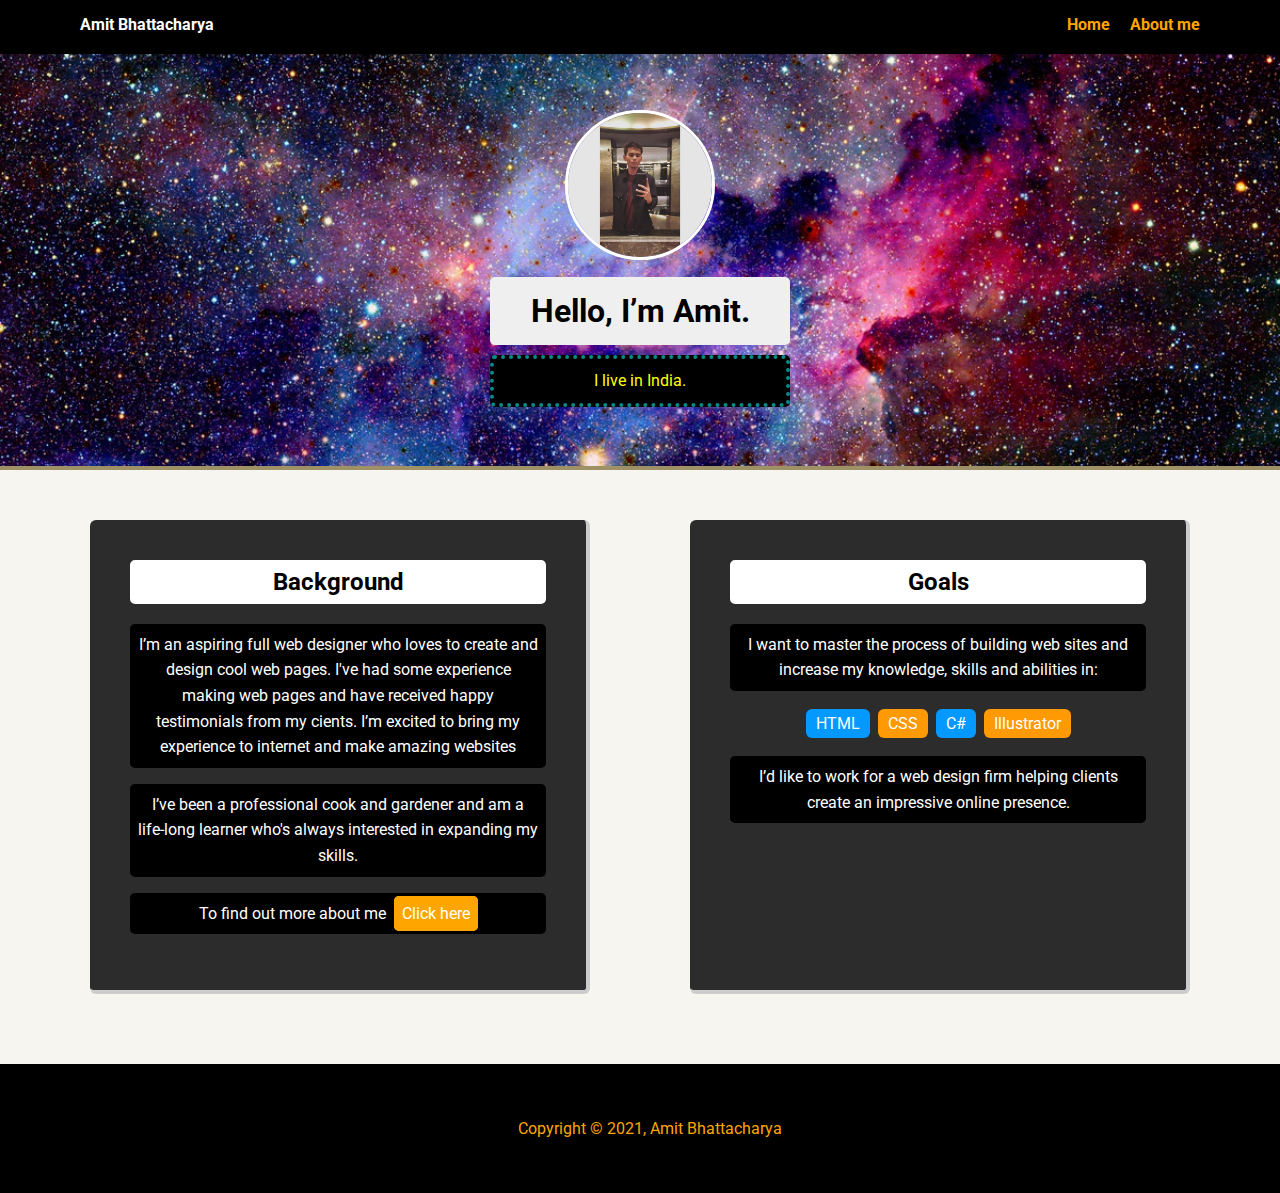
<file: index.html>
<!doctype html>
<html lang="en">
<head>
  <meta charset="utf-8">
  <title>Amit Bhattacharya's Profile</title>
  <meta name="viewport" content="width=device-width, initial-scale=1.0">
  <link rel="stylesheet" href="styles.css">
  <link href="https://fonts.googleapis.com/css?family=Muli%7CRoboto:400,300,500,700,900" rel="stylesheet"></head>
  <body>

    <div class="main-nav">
        <ul class="nav">
          <li class="name">Amit Bhattacharya</li>
          <li><a href="#">Home</a></li>
          <li><a href="about.html">About me</a></li>
        </ul>
    </div>

    <header>
      <img src="images/Profpic1.jpg" alt="Profile Picture of Amit Bhattacharya" class="profile-image">
      <h1 class="tag name">Hello, I’m Amit.</h1>
      <p class="tag location">I live in India.</p>
    </header>

    <main class="flex">
      <div class="card">
        <h2>Background</h2>
        <p>I’m an aspiring full web designer who loves to create and design cool web pages. I've had some experience making web pages and have received happy testimonials from my cients. I’m excited to bring my experience to internet and make amazing websites</p>
        <p>I’ve been a professional cook and gardener and am a life-long learner who's always interested in expanding my skills.</p>
        <p>To find out more about me <a class="buttonabout" href="about.html" >Click here</a> </p>
      </div> 

      <div class="card">
        <h2>Goals</h2>
        <p>I want to master the process of building web sites and increase my knowledge, skills and abilities in:</p>
        <ul class="skills">
          <li>HTML</li>
          <li>CSS</li>
          <li>C#</li>
          <li>Illustrator</li>
        </ul>
        <p>I’d like to work for a web design firm helping clients create an impressive online presence.</p>
      </div> 

    </main>
    <footer>
      <!-- <ul>
        <li><a href="#" class="social twitter">Twitter</a></li>
        <li><a href="#" class="social linkedin">LinkedIn</a></li>
        <li><a href="#" class="social github">Github</a></li>
      </ul> -->
      <p class="copyright">Copyright &copy; 2021, Amit Bhattacharya</p>
    </footer>
  </body>
  </html>
</file>
<file: styles.css>
/* Global Layout Set-up */
* { 
  box-sizing: border-box;
}
  
body {
  margin: 0;
  padding: 0;
  text-align: center;
  font-family: 'Roboto', sans-serif;
  color: #222;
  background: #f7f5f0;
}
/* Link Styles */

a {
  text-decoration: none;
  color: orange;
}
a:hover {
  color: #6633ff;
}

/* Section Styles */

.main-nav {
  width: 100%;
  background: black;
  min-height: 30px;
  padding: 10px;
  position: fixed;
  text-align: center;
}
.nav {
  display: flex;
  justify-content: space-around;
  font-weight: 700;
  list-style-type: none;
  margin: 0 auto;
  padding: 0;
}

.nav .name {
    display: block;
    margin-right: auto;
    color: white;
    transition: all .5s;
}
.nav .details:hover {
    color: hsl(204, 89%, 57%);
}
.nav li {
  padding: 5px 10px 10px 10px;
}
.nav a {
  transition: all .5s;
}
.nav a:hover {
  color: white
}

header {
  text-align: center;
  background: url('images/Space.jpg') no-repeat top center ;
  background-size: cover;
  overflow: hidden;
  padding-top: 60px;
  border-bottom: 4px solid rgb(158, 145, 102);
}
header {
  line-height: 1.5;
}
header .profile-image {
  margin-top: 50px;
  width: 150px;
  height: 150px;
  border-radius: 50%;
  border: 3px solid white;
  transition: all .5s;
}
header .profile-image:hover {
  transform: scale(1.2) rotate(5deg);
}
.tag {
  min-width: 300px;
  background-color: #efefef;
  color: black;
  padding: 10px;
  border-radius: 5px;
  display: table;
  margin: 10px auto;
} 
.about {
  min-width: 300px;
  background-color: #efefef;
  color: black;
  padding: 10px;
  border-radius: 5px;
  display: inline-block;
  margin-top: 150px;
}
.location {
  min-width: 300px;
  padding: 10px;
  border-radius: 5px;
  background-color: #000;
  color: yellow;
  border: 4px dotted darkcyan;
}
.card{
  margin: 30px;
  padding: 20px 40px 40px;
  max-width: 500px;
  text-align: left;
  color:#000;
  background: rgb(44, 44, 44);
  border-bottom: 4px solid #ccc;
  border-right: 4px solid #ccc ;
  border-radius: 6px;
  transition: all .5s;
}
.acard{
  margin: 30px;
  padding: 20px 40px 40px;
  max-width: 1000px;
  text-align: left;
  color:white;
  background: black;
  border: 4px solid orange;
  border-radius: 6px;
  transition: all .5s;
} 
.card>h2 {
  text-align: center;
  background-color: white;
  color:black;
  padding:4px;
  border: 4px solid white;
  border-radius: 5px;
  transition: all .5s;
}
.imgg{
  margin: 50px;
  float:left;
  clear: both;
}
.card>h2:hover{
  color: orange;
  background-color: black;
  padding:4px;
  border: 4px solid black;
  border-radius: 5px;
}
.card>p{
  text-align: center;
  background-color: black;
  color: white;
  padding: 4px;
  border: 4px solid black;
  margin-top: 10px;
  border-radius: 5px;
}
.buttonabout {
  color : white;
  margin-left: 4px;;
  background: orange;
  border : 4px solid orange;
  border-radius: 5px;
  padding:4px;
}
.buttonabout:hover {
  text-decoration: none;
  color : hsl(204, 89%, 57%);
  margin-left: 4px;;
  background-color: white ;
  border : 4px solid white;
  border-radius: 5px;
  padding:4px;
}
.card:hover {
  border-color: orange;
}

ul.skills {
  padding: 0;
  text-align: center;
}

.skills li {
  border-radius: 6px;
  display: inline-block;
  background: #ff9904;
  color: white;
  padding: 5px 10px;
  margin: 2px;
}

.skills li:nth-child(odd) {
  background: #0399ff;
}

footer {
  color: orange;
  background-color: black;
  width: 100%;
  min-height: 30px;
  padding: 40px 0 40px 20px;
}

footer .copyright {
  top: -8px;
  font-size: .75em;
}

footer ul {
  list-style-type: none;
  margin: 0;
  padding: 0;
}

footer ul li {
  display: inline-block;
}

a.social {
  display: inline-block;
  text-indent: -9999px;
  margin-left: 5px;
  width: 30px;
  height: 30px;
  background-size: 30px 30px;
  opacity: .8;
  transition: all .5s;
}
a.twitter {
  background-image: url(images/twitter.svg);
}
a.linkedin {
  background-image: url(images/linkedin.svg);
}
a.github {
  background-image: url(images/github.svg);
}
a.social:hover {
  opacity: 1;
}
.clearfix {
  clear: both;
}

/* Styles for larger screens */
@media screen and (min-width: 720px) {
  
  .flex {
      display: -ms-flexbox;      /* TWEENER - IE 10 */
      display: flex; 
      max-width: 1200px;
      -ms-flex-pack: distribute;
      justify-content: space-around;
      margin: 0 auto;
  }

  header {
    min-height: 470px;
  }

  .nav {
    max-width: 1200px;
    padding: 0 30px;
  }


  main {
    padding-top: 20px;
  }

  main p {
    line-height: 1.6em;
  }

  footer {
    font-size: 1.3em;
    margin-top: 40px;
  }

}
</file>
